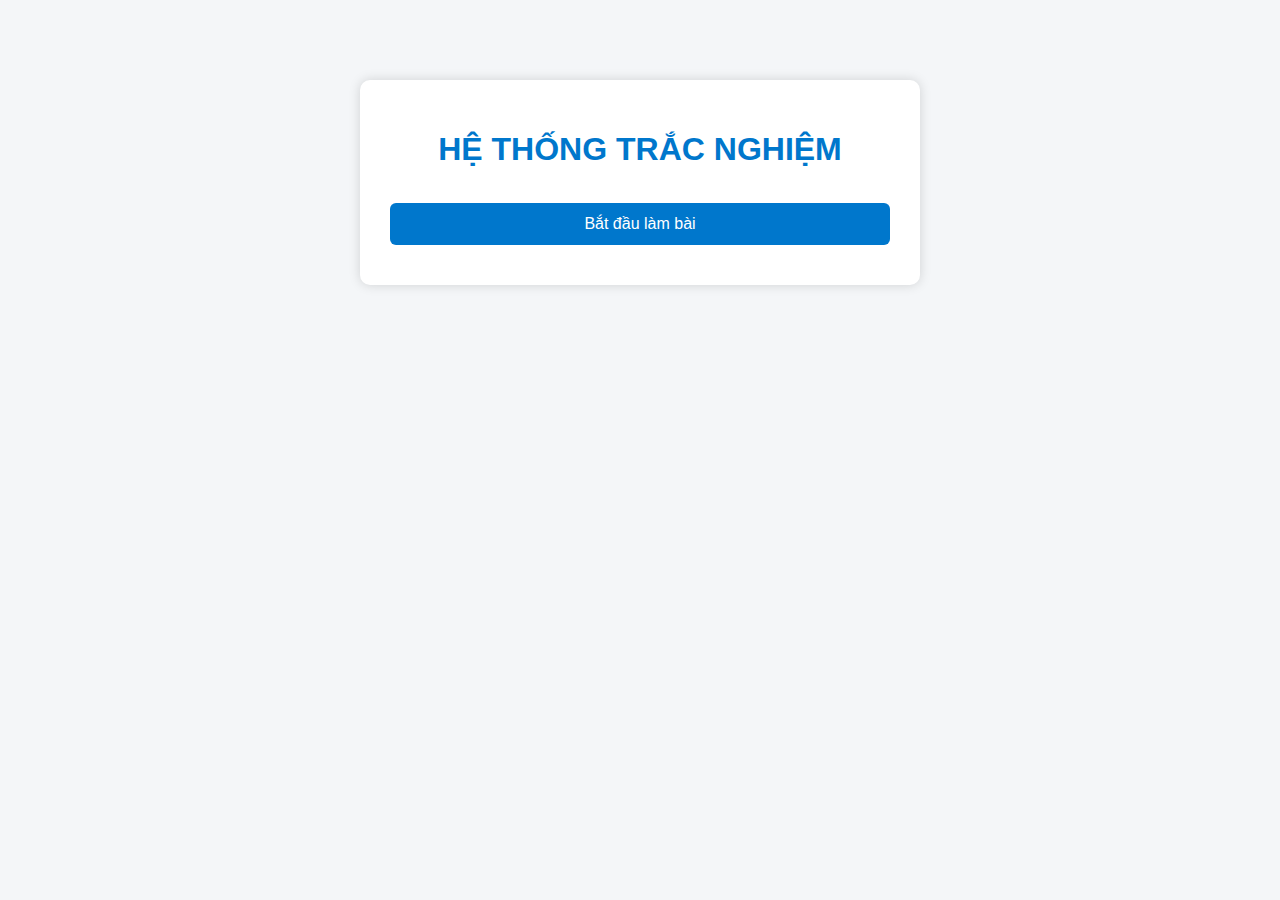
<file: index.html>
<!DOCTYPE html>
<html lang="vi">
  <head>
    <meta charset="UTF-8" />
    <title>Trang chủ trắc nghiệm</title>
    <link rel="stylesheet" href="style.css" />
  </head>
  <body>
    <div class="home-container">
      <h1>HỆ THỐNG TRẮC NGHIỆM</h1>

      <button onclick="start()">Bắt đầu làm bài</button>
    </div>

    <script>
      function start() {
        window.location.href = "quiz.html";
      }
    </script>
  </body>
</html>
</file>
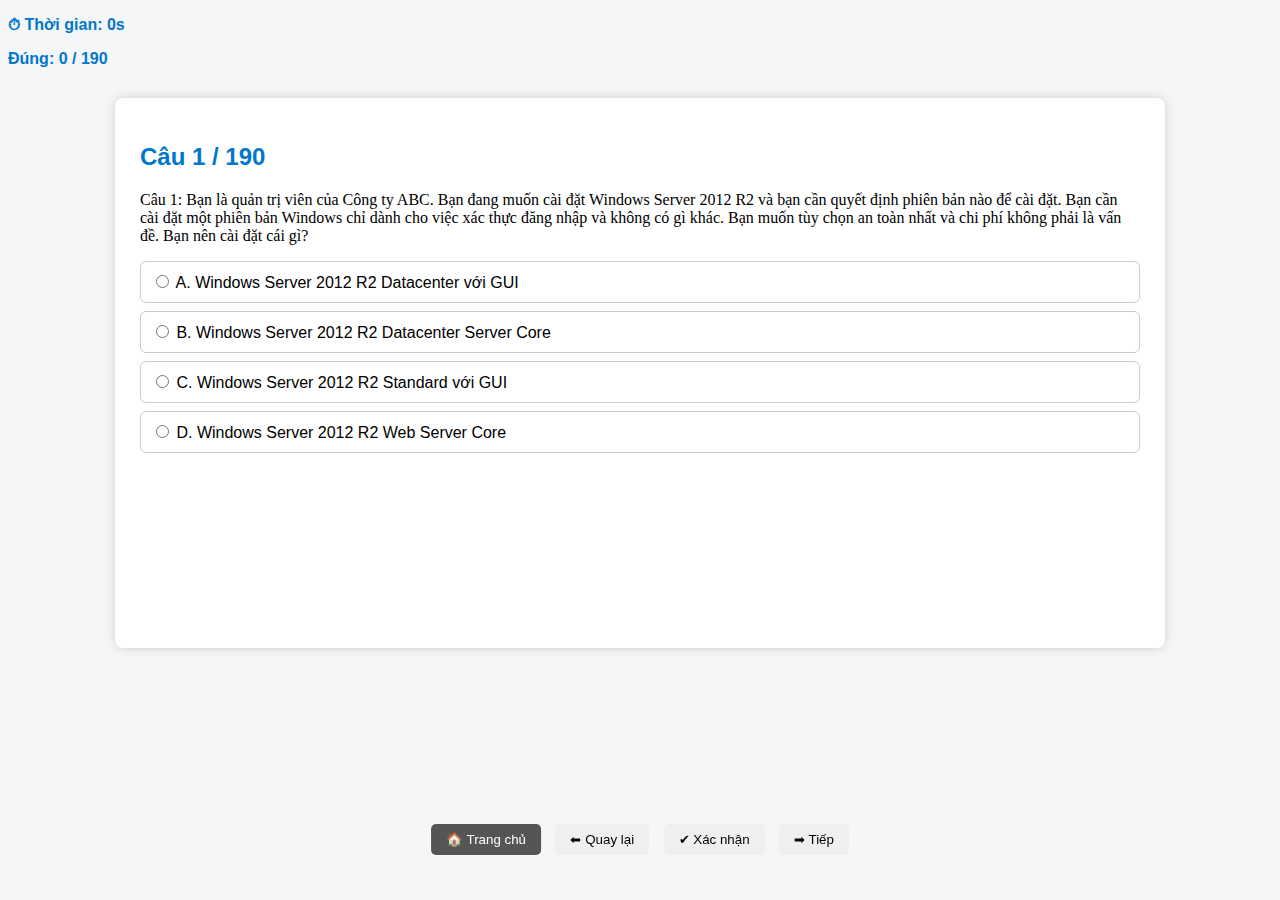
<file: quiz.html>
<!DOCTYPE html>
<html lang="vi">
  <head>
    <meta charset="UTF-8" />
    <title>Trắc nghiệm</title>
    <link rel="stylesheet" href="style.css" />
  </head>
  <body>
    <p id="timer">⏱ Thời gian: 0s</p>
    <p id="score">Đúng: 0 / 0</p>

    <div class="quiz-container">
      <h2 id="q-number"></h2>
      <p id="question"></p>

      <form id="options"></form>

      <p id="answer" class="answer hidden"></p>
    </div>
    <div class="controls">
      <button onclick="goHome()">🏠 Trang chủ</button>
      <button onclick="prevQuestion()">⬅ Quay lại</button>
      <button onclick="checkAnswer()">✔ Xác nhận</button>
      <button onclick="nextQuestion()">➡ Tiếp</button>
    </div>
    <script src="data.js"></script>
    <script>
      let index = 0;
      const questions = quizData.all;

      let answered = Array(questions.length).fill(false);
      let userAnswers = Array(questions.length).fill(null);
      let correctCount = 0;
      let time = 0;
      let timer = null;
      function startTimer() {
        timer = setInterval(() => {
          time++;

          const hours = Math.floor(time / 3600);
          const minutes = Math.floor((time % 3600) / 60);
          const seconds = time % 60;

          const formattedTime =
            String(hours).padStart(2, "0") +
            ":" +
            String(minutes).padStart(2, "0") +
            ":" +
            String(seconds).padStart(2, "0");

          document.getElementById(
            "timer"
          ).innerText = `⏱ Thời gian: ${formattedTime}`;
        }, 1000);
      }

      function render() {
        const q = questions[index];

        document.getElementById("q-number").innerText = `Câu ${index + 1} / ${
          questions.length
        }`;
        document.getElementById("question").innerText = q.question;

        const optDiv = document.getElementById("options");
        optDiv.innerHTML = "";

        for (let k in q.options) {
          const disabled = answered[index] ? "disabled" : "";
          const checked = userAnswers[index] === k ? "checked" : "";

          optDiv.innerHTML += `
                  <label class="option">
                      <input type="radio" name="opt" value="${k}" ${checked} ${disabled}>
                      ${k}. ${q.options[k]}
                  </label>`;
        }

        document.getElementById("answer").classList.add("hidden");
        document.getElementById(
          "score"
        ).innerText = `Đúng: ${correctCount} / ${questions.length}`;
      }

      function checkAnswer() {
        if (answered[index]) return;

        const q = questions[index];
        const radios = document.querySelectorAll('input[name="opt"]');
        let selected = null;

        radios.forEach((r) => {
          if (r.checked) selected = r.value;
        });

        if (!selected) return alert("Bạn chưa chọn đáp án!");

        answered[index] = true;
        userAnswers[index] = selected;

        if (selected === q.correct) correctCount++;

        document
          .querySelectorAll(".option")
          .forEach((o) => o.classList.remove("correct", "wrong"));

        radios.forEach((r) => {
          const label = r.parentElement;

          if (r.value === q.correct) label.classList.add("correct");
          if (r.checked && r.value !== q.correct) label.classList.add("wrong");

          r.disabled = true;
        });

        document.getElementById(
          "answer"
        ).innerHTML = `Đáp án đúng: <b>${q.correct}</b>`;
        document.getElementById("answer").classList.remove("hidden");

        document.getElementById(
          "score"
        ).innerText = `Đúng: ${correctCount} / ${questions.length}`;

        if (answered.every((a) => a)) finishQuiz();
      }

      function nextQuestion() {
        if (index < questions.length - 1) {
          index++;
          render();
        }
      }

      function prevQuestion() {
        if (index > 0) {
          index--;
          render();
        }
      }

      function finishQuiz() {
        clearInterval(timer);
        alert(
          `🎉 Hoàn thành!\n` +
            `✔ Đúng: ${correctCount}/${questions.length}\n` +
            `⏱ Thời gian: ${time}s`
        );
      }

      function goHome() {
        if (confirm("Quay về trang chủ? Tiến trình sẽ mất.")) {
          clearInterval(timer);
          window.location.href = "index.html";
        }
      }

      startTimer();
      render();
    </script>
  </body>
</html>
</file>
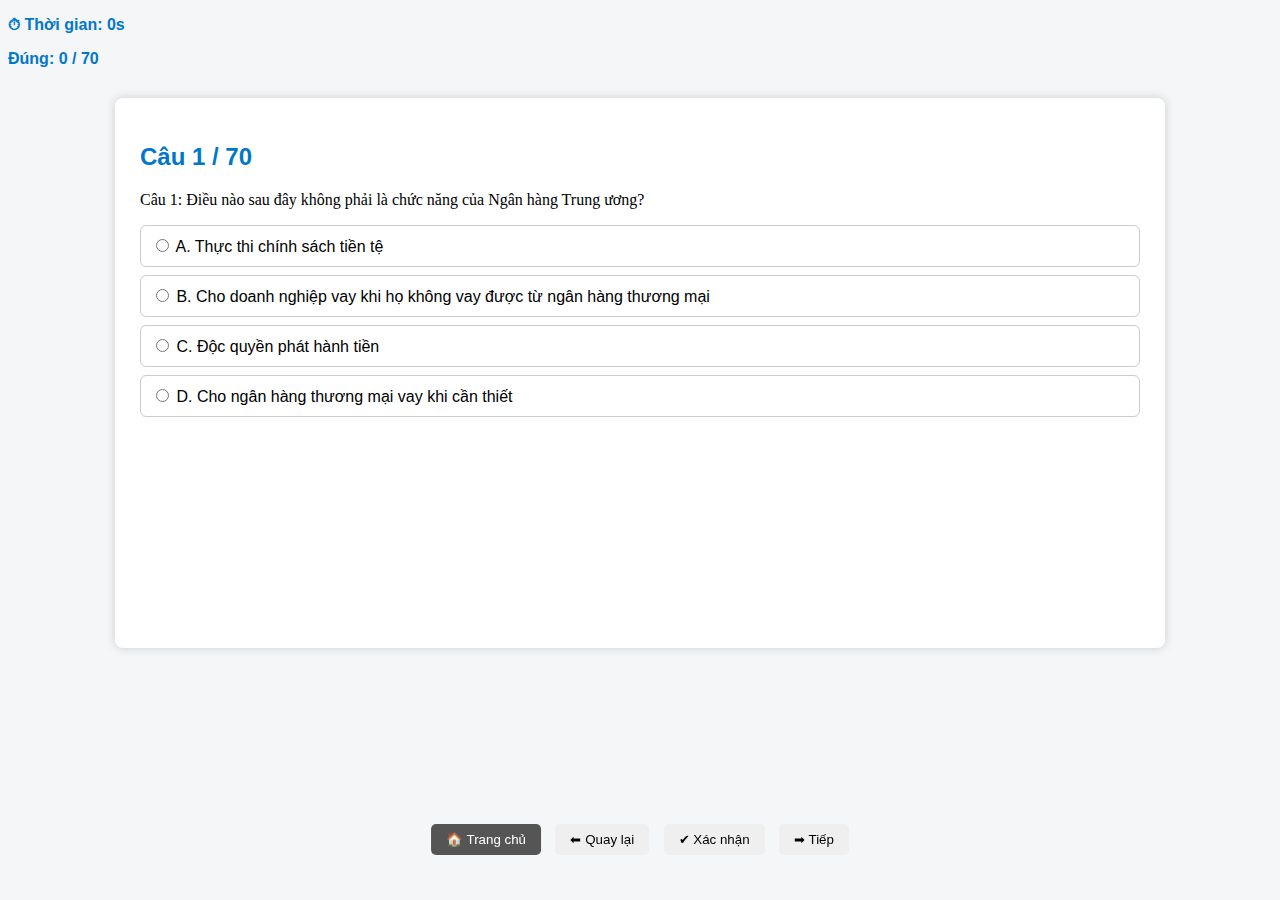
<file: quiz2.html>
<!DOCTYPE html>
<html lang="vi">
  <head>
    <meta charset="UTF-8" />
    <title>Trắc nghiệm</title>
    <link rel="stylesheet" href="style.css" />
  </head>
  <body>
    <p id="timer">⏱ Thời gian: 0s</p>
    <p id="score">Đúng: 0 / 0</p>

    <div class="quiz-container">
      <h2 id="q-number"></h2>
      <p id="question"></p>

      <form id="options"></form>

      <p id="answer" class="answer hidden"></p>
    </div>
    <div class="controls">
      <button onclick="goHome()">🏠 Trang chủ</button>
      <button onclick="prevQuestion()">⬅ Quay lại</button>
      <button onclick="checkAnswer()">✔ Xác nhận</button>
      <button onclick="nextQuestion()">➡ Tiếp</button>
    </div>
    <script src="Questions.js"></script>
    <script>
      let index = 0;
      const questions = quizData.all;

      let answered = Array(questions.length).fill(false);
      let userAnswers = Array(questions.length).fill(null);
      let correctCount = 0;
      let time = 0;
      let timer = null;

      function startTimer() {
        timer = setInterval(() => {
          time++;
          document.getElementById("timer").innerText = `⏱ Thời gian: ${time}s`;
        }, 1000);
      }

      function render() {
        const q = questions[index];

        document.getElementById("q-number").innerText = `Câu ${index + 1} / ${
          questions.length
        }`;
        document.getElementById("question").innerText = q.question;

        const optDiv = document.getElementById("options");
        optDiv.innerHTML = "";

        for (let k in q.options) {
          const disabled = answered[index] ? "disabled" : "";
          const checked = userAnswers[index] === k ? "checked" : "";

          optDiv.innerHTML += `
                  <label class="option">
                      <input type="radio" name="opt" value="${k}" ${checked} ${disabled}>
                      ${k}. ${q.options[k]}
                  </label>`;
        }

        document.getElementById("answer").classList.add("hidden");
        document.getElementById(
          "score"
        ).innerText = `Đúng: ${correctCount} / ${questions.length}`;
      }

      function checkAnswer() {
        if (answered[index]) return;

        const q = questions[index];
        const radios = document.querySelectorAll('input[name="opt"]');
        let selected = null;

        radios.forEach((r) => {
          if (r.checked) selected = r.value;
        });

        if (!selected) return alert("Bạn chưa chọn đáp án!");

        answered[index] = true;
        userAnswers[index] = selected;

        if (selected === q.correct) correctCount++;

        document
          .querySelectorAll(".option")
          .forEach((o) => o.classList.remove("correct", "wrong"));

        radios.forEach((r) => {
          const label = r.parentElement;

          if (r.value === q.correct) label.classList.add("correct");
          if (r.checked && r.value !== q.correct) label.classList.add("wrong");

          r.disabled = true;
        });

        document.getElementById(
          "answer"
        ).innerHTML = `Đáp án đúng: <b>${q.correct}</b>`;
        document.getElementById("answer").classList.remove("hidden");

        document.getElementById(
          "score"
        ).innerText = `Đúng: ${correctCount} / ${questions.length}`;

        if (answered.every((a) => a)) finishQuiz();
      }

      function nextQuestion() {
        if (index < questions.length - 1) {
          index++;
          render();
        }
      }

      function prevQuestion() {
        if (index > 0) {
          index--;
          render();
        }
      }

      function finishQuiz() {
        clearInterval(timer);
        alert(
          `🎉 Hoàn thành!\n` +
            `✔ Đúng: ${correctCount}/${questions.length}\n` +
            `⏱ Thời gian: ${time}s`
        );
      }

      function goHome() {
        if (confirm("Quay về trang chủ? Tiến trình sẽ mất.")) {
          clearInterval(timer);
          window.location.href = "index.html";
        }
      }

      startTimer();
      render();
    </script>
  </body>
</html>
</file>
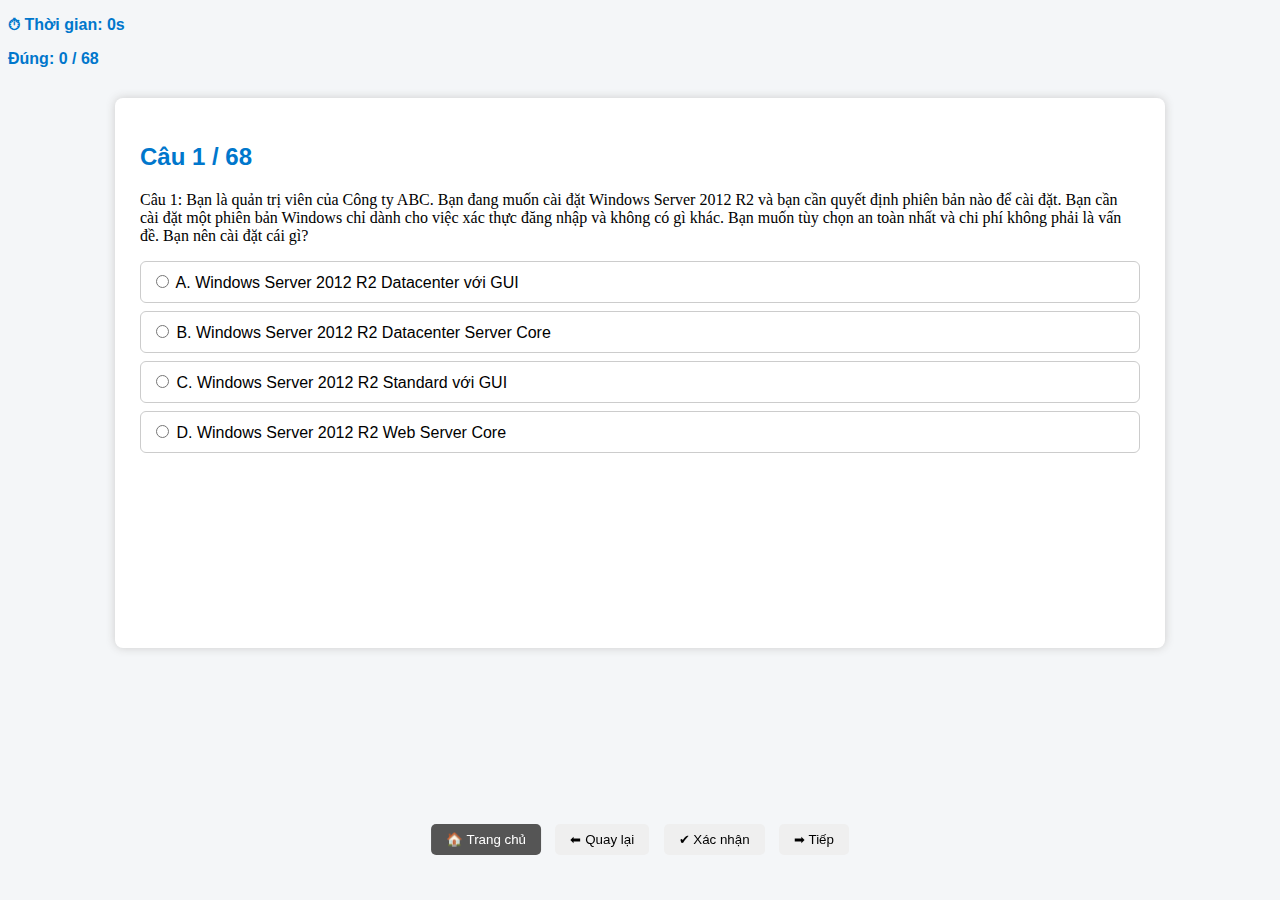
<file: quiz3.html>
<!DOCTYPE html>
<html lang="vi">
  <head>
    <meta charset="UTF-8" />
    <title>Trắc nghiệm</title>
    <link rel="stylesheet" href="style.css" />
  </head>
  <body>
    <p id="timer">⏱ Thời gian: 0s</p>
    <p id="score">Đúng: 0 / 0</p>

    <div class="quiz-container">
      <h2 id="q-number"></h2>
      <p id="question"></p>

      <form id="options"></form>

      <p id="answer" class="answer hidden"></p>
    </div>
    <div class="controls">
      <button onclick="goHome()">🏠 Trang chủ</button>
      <button onclick="prevQuestion()">⬅ Quay lại</button>
      <button onclick="checkAnswer()">✔ Xác nhận</button>
      <button onclick="nextQuestion()">➡ Tiếp</button>
    </div>
    <script src="Questions2.js"></script>
    <script>
      let index = 0;
      const questions = quizData.all;

      let answered = Array(questions.length).fill(false);
      let userAnswers = Array(questions.length).fill(null);
      let correctCount = 0;
      let time = 0;
      let timer = null;

      function startTimer() {
        timer = setInterval(() => {
          time++;

          const hours = Math.floor(time / 3600);
          const minutes = Math.floor((time % 3600) / 60);
          const seconds = time % 60;

          const formattedTime =
            String(hours).padStart(2, "0") +
            ":" +
            String(minutes).padStart(2, "0") +
            ":" +
            String(seconds).padStart(2, "0");

          document.getElementById(
            "timer"
          ).innerText = `⏱ Thời gian: ${formattedTime}`;
        }, 1000);
      }

      function render() {
        const q = questions[index];

        document.getElementById("q-number").innerText = `Câu ${index + 1} / ${
          questions.length
        }`;
        document.getElementById("question").innerText = q.question;

        const optDiv = document.getElementById("options");
        optDiv.innerHTML = "";

        for (let k in q.options) {
          const disabled = answered[index] ? "disabled" : "";
          const checked = userAnswers[index] === k ? "checked" : "";

          optDiv.innerHTML += `
                  <label class="option">
                      <input type="radio" name="opt" value="${k}" ${checked} ${disabled}>
                      ${k}. ${q.options[k]}
                  </label>`;
        }

        document.getElementById("answer").classList.add("hidden");
        document.getElementById(
          "score"
        ).innerText = `Đúng: ${correctCount} / ${questions.length}`;
      }

      function checkAnswer() {
        if (answered[index]) return;

        const q = questions[index];
        const radios = document.querySelectorAll('input[name="opt"]');
        let selected = null;

        radios.forEach((r) => {
          if (r.checked) selected = r.value;
        });

        if (!selected) return alert("Bạn chưa chọn đáp án!");

        answered[index] = true;
        userAnswers[index] = selected;

        if (selected === q.correct) correctCount++;

        document
          .querySelectorAll(".option")
          .forEach((o) => o.classList.remove("correct", "wrong"));

        radios.forEach((r) => {
          const label = r.parentElement;

          if (r.value === q.correct) label.classList.add("correct");
          if (r.checked && r.value !== q.correct) label.classList.add("wrong");

          r.disabled = true;
        });

        document.getElementById(
          "answer"
        ).innerHTML = `Đáp án đúng: <b>${q.correct}</b>`;
        document.getElementById("answer").classList.remove("hidden");

        document.getElementById(
          "score"
        ).innerText = `Đúng: ${correctCount} / ${questions.length}`;

        if (answered.every((a) => a)) finishQuiz();
      }

      function nextQuestion() {
        if (index < questions.length - 1) {
          index++;
          render();
        }
      }

      function prevQuestion() {
        if (index > 0) {
          index--;
          render();
        }
      }

      function finishQuiz() {
        clearInterval(timer);
        alert(
          `🎉 Hoàn thành!\n` +
            `✔ Đúng: ${correctCount}/${questions.length}\n` +
            `⏱ Thời gian: ${time}s`
        );
      }

      function goHome() {
        if (confirm("Quay về trang chủ? Tiến trình sẽ mất.")) {
          clearInterval(timer);
          window.location.href = "index.html";
        }
      }

      startTimer();
      render();
    </script>
  </body>
</html>
</file>
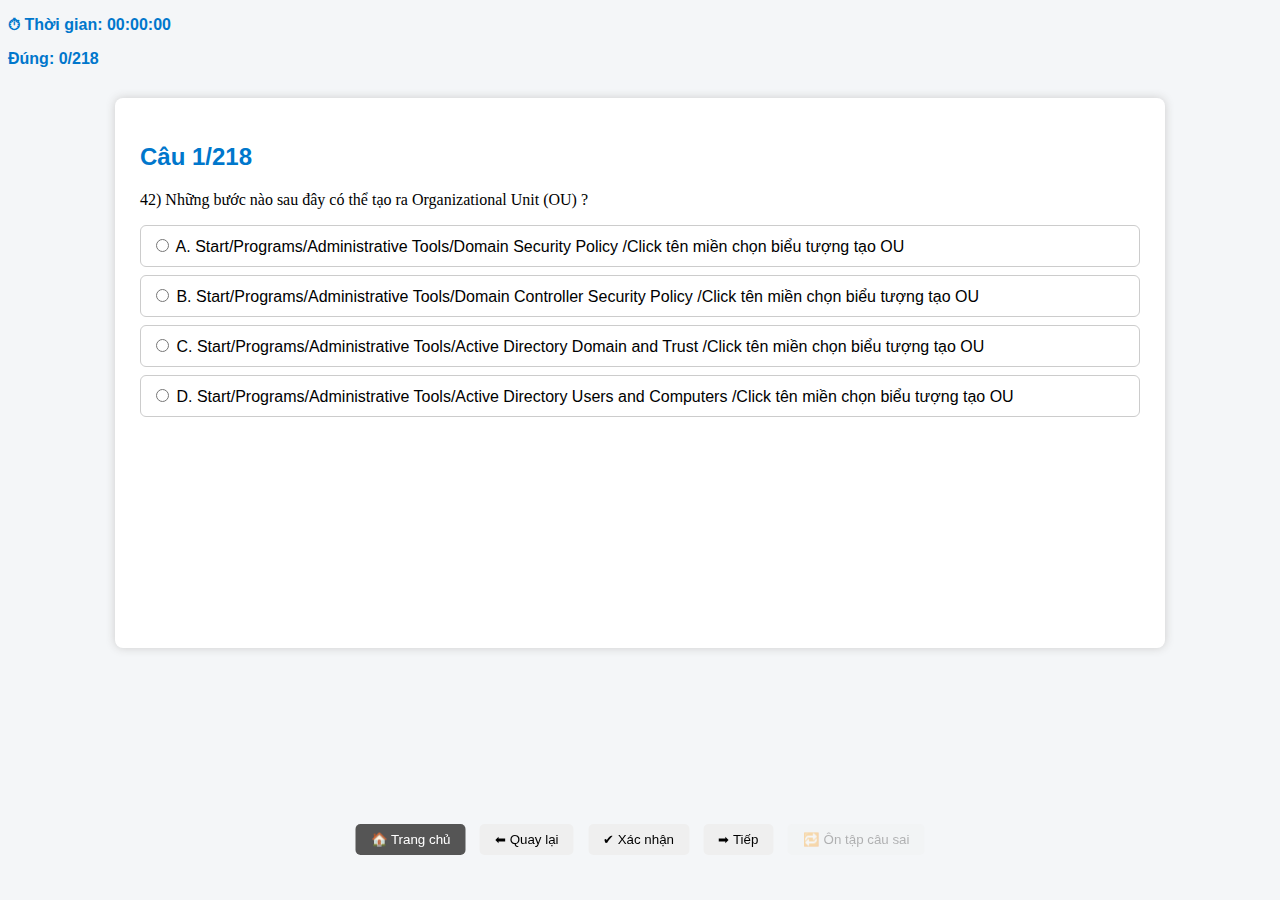
<file: quiz3js3.html>
<!DOCTYPE html>
<html lang="vi">
  <head>
    <meta charset="UTF-8" />
    <title>Trắc nghiệm</title>
    <link rel="stylesheet" href="style.css" />
  </head>

  <body>
    <p id="timer">⏱ Thời gian: 00:00:00</p>
    <p id="score">Đúng: 0 / 0</p>

    <div class="quiz-container">
      <h2 id="q-number"></h2>
      <p id="question"></p>
      <form id="options"></form>
      <p id="answer" class="hidden"></p>
    </div>

    <div class="controls">
      <button onclick="goHome()">🏠 Trang chủ</button>

      <button onclick="prevQuestion()">⬅ Quay lại</button>
      <button onclick="checkAnswer()">✔ Xác nhận</button>
      <button onclick="nextQuestion()">➡ Tiếp</button>
      <button id="reviewBtn" onclick="startReview()" disabled>
        🔁 Ôn tập câu sai
      </button>
      <button id="backBtn" onclick="backToQuiz()" class="hidden">
        🔙 Quay lại bài làm
      </button>
    </div>

    <script src="Questions3.js"></script>
    <script>
      /* ===== BIẾN ===== */
      const allQuestions = [...quizData.all];
      let questions = [];
      let index = 0;

      let answered = [];
      let userAnswers = [];
      let correctCount = 0;
      let wrongQuestions = [];

      let reviewMode = false;

      let time = 0;
      let timer = null;

      /* ===== SHUFFLE ===== */
      function shuffle(arr) {
        for (let i = arr.length - 1; i > 0; i--) {
          const j = Math.floor(Math.random() * (i + 1));
          [arr[i], arr[j]] = [arr[j], arr[i]];
        }
      }

      shuffle(allQuestions);
      questions = [...allQuestions];

      answered = Array(questions.length).fill(false);
      userAnswers = Array(questions.length).fill(null);

      /* ===== TIMER ===== */
      function startTimer() {
        timer = setInterval(() => {
          time++;
          const h = String(Math.floor(time / 3600)).padStart(2, "0");
          const m = String(Math.floor((time % 3600) / 60)).padStart(2, "0");
          const s = String(time % 60).padStart(2, "0");
          document.getElementById(
            "timer"
          ).innerText = `⏱ Thời gian: ${h}:${m}:${s}`;
        }, 1000);
      }

      /* ===== RENDER ===== */
      function render() {
        const q = questions[index];

        document.getElementById("q-number").innerText = reviewMode
          ? `Ôn tập câu sai: ${index + 1}/${questions.length}`
          : `Câu ${index + 1}/${questions.length}`;

        document.getElementById("question").innerText = q.question;

        const optDiv = document.getElementById("options");
        optDiv.innerHTML = "";

        for (let k in q.options) {
          optDiv.innerHTML += `
          <label class="option">
            <input type="radio" name="opt" value="${k}"
              ${userAnswers[index] === k ? "checked" : ""}
              ${answered[index] && !reviewMode ? "disabled" : ""}>
            ${k}. ${q.options[k]}
          </label>`;
        }

        document.getElementById("answer").classList.add("hidden");

        document.getElementById("score").innerText = reviewMode
          ? `Ôn tập: ${questions.length} câu`
          : `Đúng: ${correctCount}/${allQuestions.length}`;
      }

      /* ===== CHECK ===== */
      function checkAnswer() {
        if (!reviewMode && answered[index]) return;

        const radios = document.querySelectorAll("input[name='opt']");
        let selected = null;
        radios.forEach((r) => {
          if (r.checked) selected = r.value;
        });

        if (!selected) return alert("Bạn chưa chọn đáp án!");

        const q = questions[index];

        if (!reviewMode) {
          answered[index] = true;
          userAnswers[index] = selected;

          if (selected === q.correct) {
            correctCount++;
          } else {
            if (!wrongQuestions.includes(q)) {
              wrongQuestions.push(q);
            }
            document.getElementById("reviewBtn").disabled = false;
          }
          document.getElementById(
            "score"
          ).innerText = `Đúng: ${correctCount} / ${questions.length}`;

          if (answered.every((a) => a)) finishQuiz();
        }

        radios.forEach((r) => {
          const label = r.parentElement;
          if (r.value === q.correct) label.classList.add("correct");
          if (r.checked && r.value !== q.correct) label.classList.add("wrong");
          r.disabled = true;
        });

        document.getElementById(
          "answer"
        ).innerHTML = `Đáp án đúng: <b>${q.correct}</b>`;
        document.getElementById("answer").classList.remove("hidden");
      }

      /* ===== NAV ===== */
      function nextQuestion() {
        if (index < questions.length - 1) {
          index++;
          render();
        }
      }

      function prevQuestion() {
        if (index > 0) {
          index--;
          render();
        }
      }

      /* ===== REVIEW MODE ===== */
      function startReview() {
        if (wrongQuestions.length === 0) return;

        reviewMode = true;
        questions = [...wrongQuestions];
        index = 0;

        document.getElementById("reviewBtn").classList.add("hidden");
        document.getElementById("backBtn").classList.remove("hidden");

        render();
      }

      function backToQuiz() {
        reviewMode = false;
        questions = [...allQuestions];
        index = 0;

        document.getElementById("reviewBtn").classList.remove("hidden");
        document.getElementById("backBtn").classList.add("hidden");

        render();
      }
      function goHome() {
        if (confirm("Quay về trang chủ? Tiến trình sẽ mất.")) {
          clearInterval(timer);
          window.location.href = "index.html";
        }
      }

      startTimer();
      render();
    </script>
  </body>
</html>
</file>
<file: style.css>
body {
  font-family: Arial, sans-serif;
  background: #f4f6f8;
}

.quiz-container {
  width: 1000px;
  margin: 30px auto;
  background: white;
  padding: 25px;
  border-radius: 8px;
  box-shadow: 0 0 10px #ccc;
  height: 500px;
}

@media (max-width: 400px) {
  .quiz-container {
    width: 100%;
    height: auto;
    position: fixed;
    top: 50%;
    left: 50%;
    transform: translate(-50%, -50%);
    font-size: 25px;
  }
  .controls {
    display: flex;
    bottom: 30%;
    left: 50%;
    transform: translate(-50%, -30%);
  }
}

#q-number {
  color: #0077cc;
}

.option {
  display: block;
  margin: 8px 0;
  padding: 8px;
  border-radius: 5px;
  cursor: pointer;
}

.option:hover {
  background: #eef5ff;
}

.controls {
  position: fixed;
  bottom: 5%;
  left: 50%;
  transform: translate(-50%, 0%);
}

.controls button {
  padding: 8px 15px;
  margin: 0 5px;
  border: none;
  border-radius: 5px;
  cursor: pointer;
}

.controls button:hover {
  background: #0077cc;
  color: white;
}

.answer {
  margin-top: 15px;
  font-size: 16px;
  color: green;
}

.hidden {
  display: none;
}

/* ===== TRANG CHỦ ===== */
.home-container {
  width: 500px;
  margin: 80px auto;
  text-align: center;
  background: white;
  padding: 30px;
  border-radius: 10px;
  box-shadow: 0 0 12px rgba(0, 0, 0, 0.15);
}

.home-container h1 {
  color: #0077cc;
  margin-bottom: 25px;
}

.home-container button {
  width: 100%;
  padding: 12px;
  margin: 10px 0;
  font-size: 16px;
  border: none;
  border-radius: 6px;
  background: #0077cc;
  color: white;
  cursor: pointer;
}

.home-container button:hover {
  background: #005fa3;
}
.controls button:first-child {
  background: #555;
  color: white;
}

.controls button:first-child:hover {
  background: #333;
}
.option {
  display: block;
  margin: 8px 0;
  padding: 10px;
  border-radius: 6px;
  border: 1px solid #ccc;
  cursor: pointer;
}

.option.correct {
  background-color: #d4edda;
  border-color: #28a745;
  color: #155724;
}

.option.wrong {
  background-color: #f8d7da;
  border-color: #dc3545;
  color: #721c24;
}
#timer,
#score {
  font-weight: bold;
  margin-bottom: 10px;
  color: #0077cc;
}
#question {
  white-space: pre-wrap;
  font-family: "Times New Roman", Times, serif;
}
</file>
